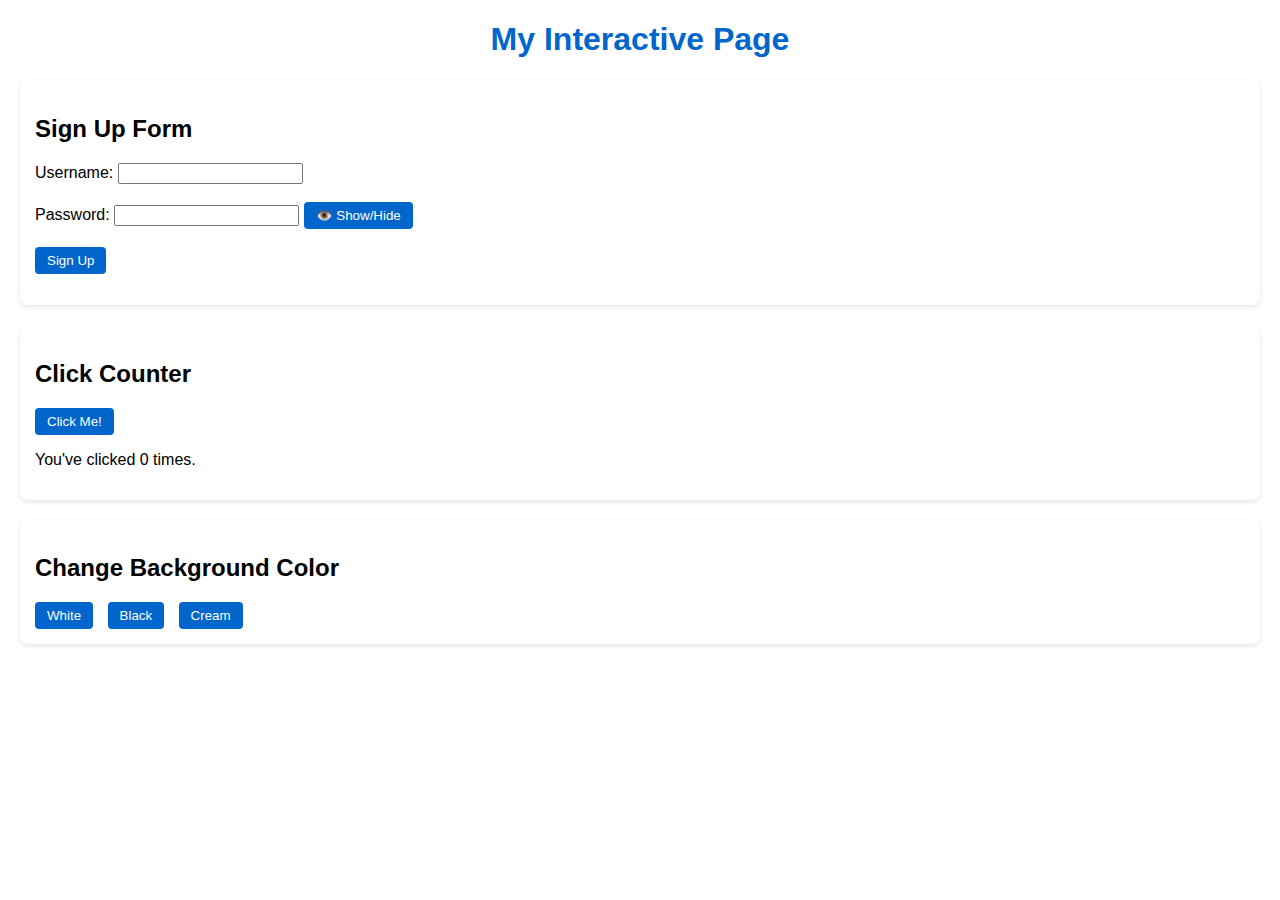
<file: webdev/week-6/index.html>
<!DOCTYPE html>
<html lang="en">
<head>
  <meta charset="UTF-8">
  <title>Interactive Web Page</title>
  <link rel="stylesheet" href="style.css">
</head>
<body>
  <header>
    <h1>My Interactive Page</h1>
  </header>

  <!-- Section 1: Form with integrated password toggle -->
  <section>
    <h2>Sign Up Form</h2>
    <form id="signupForm">
      <label for="username">Username:</label>
      <input type="text" id="username"><br><br>

      <label for="password">Password:</label>
      <input type="password" id="password">
      <button type="button" id="toggleBtn">👁️ Show/Hide</button><br><br>

      <button type="submit">Sign Up</button>
    </form>
    <p id="formMessage"></p>
  </section>

  <!-- Section 2: Click counter -->
  <section>
    <h2>Click Counter</h2>
    <button id="countBtn">Click Me!</button>
    <p>You've clicked <span id="countDisplay">0</span> times.</p>
  </section>

  <!-- Section 3: Background color changer -->
  <section>
    <h2>Change Background Color</h2>
    <button class="colorBtn" data-color="white">White</button>
    <button class="colorBtn" data-color="black">Black</button>
    <button class="colorBtn" data-color="cream">Cream</button>
  </section>

  <script src="script.js"></script>
</body>
</html>
</file>
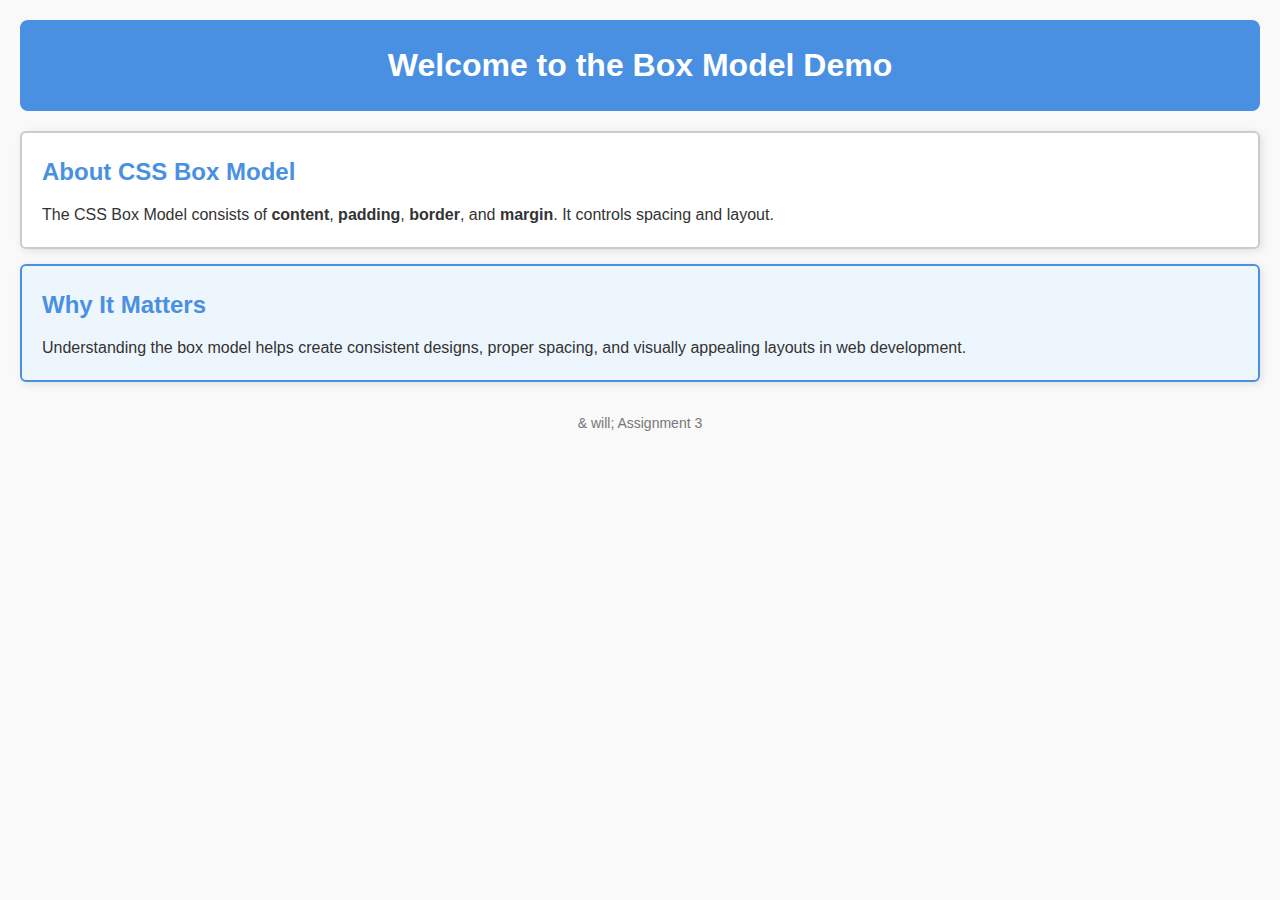
<file: webdev/week3/index.html>
<!DOCTYPE html>
<html lang="en">
<head>
  <meta charset="UTF-8">
  <meta name="viewport" content="width=device-width, initial-scale=1.0">
  <title>Box Model Demo</title>
  
  <link rel="stylesheet" href="styles.css">
</head>
<body>
  <header id="header">
    <h1>Welcome to the Box Model Demo</h1>
  </header>

  <main>
    <section class="card">
      <h2 class="title">About CSS Box Model</h2>
      <p>
        The CSS Box Model consists of <strong>content</strong>, 
        <strong>padding</strong>, <strong>border</strong>, 
        and <strong>margin</strong>. It controls spacing and layout.
      </p>
    </section>

    <section class="card highlight">
      <h2 class="title">Why It Matters</h2>
      <p>
        Understanding the box model helps create consistent designs, 
        proper spacing, and visually appealing layouts in web development.
      </p>
    </section>
  </main>

  <footer>
    <p>& will; Assignment 3</p>
  </footer>
</body>
</html>
</file>
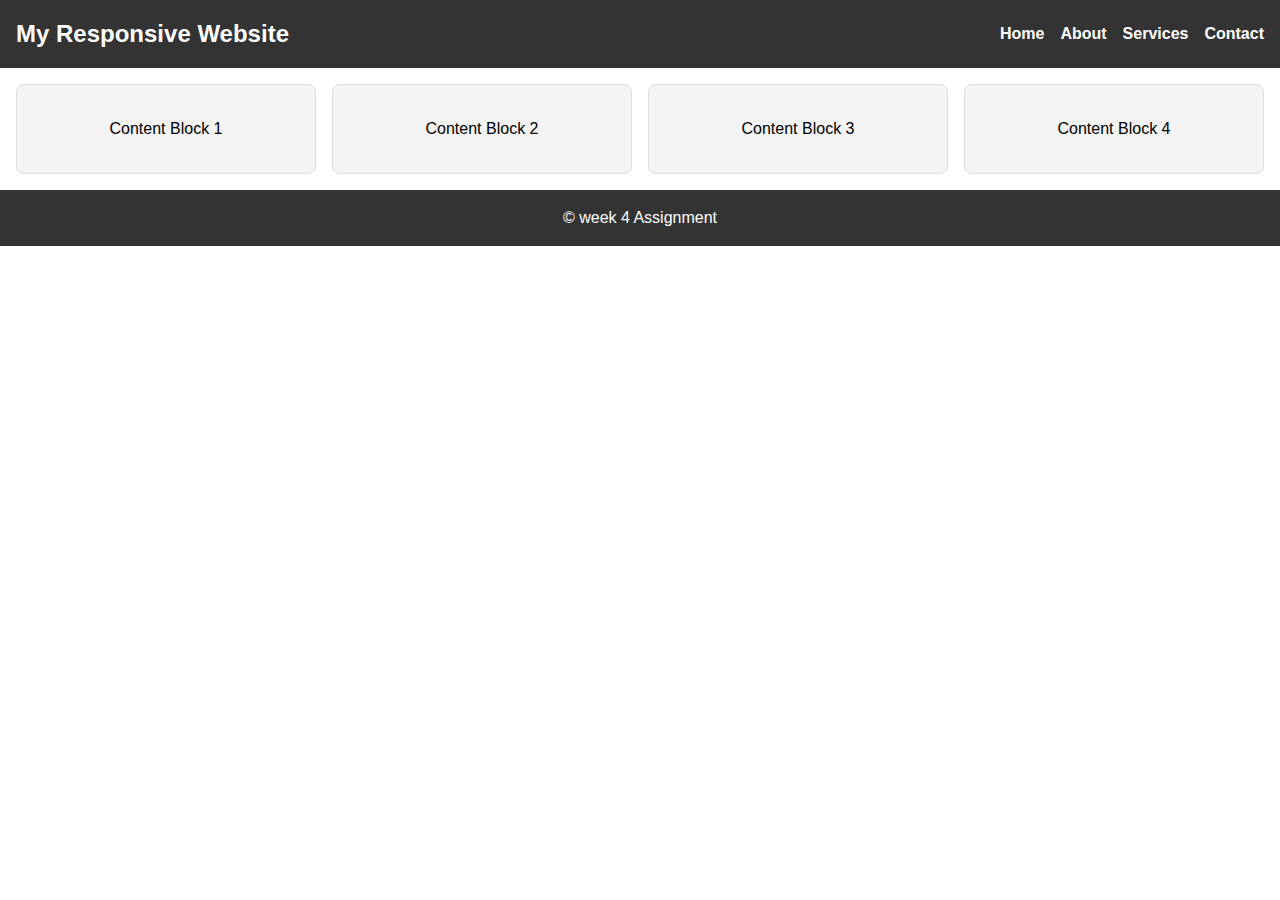
<file: webdev/week4/index.html>
<!DOCTYPE html>
<html lang="en">
<head>
  <meta charset="UTF-8">
  <meta name="viewport" content="width=device-width, initial-scale=1.0">
  <title>Responsive Layout Example</title>
  <link rel="stylesheet" href="style.css">
</head>
<body>
  
  <header class="header">
    <h1>My Responsive Website</h1>
    <nav class="nav">
      <ul>
        <li><a href="#">Home</a></li>
        <li><a href="#">About</a></li>
        <li><a href="#">Services</a></li>
        <li><a href="#">Contact</a></li>
      </ul>
    </nav>
  </header>

  
  <main class="main-grid">
    <article class="card">Content Block 1</article>
    <article class="card">Content Block 2</article>
    <article class="card">Content Block 3</article>
    <article class="card">Content Block 4</article>
  </main>

  
  <footer class="footer">
    <p>&copy; week 4 Assignment</p>
  </footer>
</body>
</html>
</file>
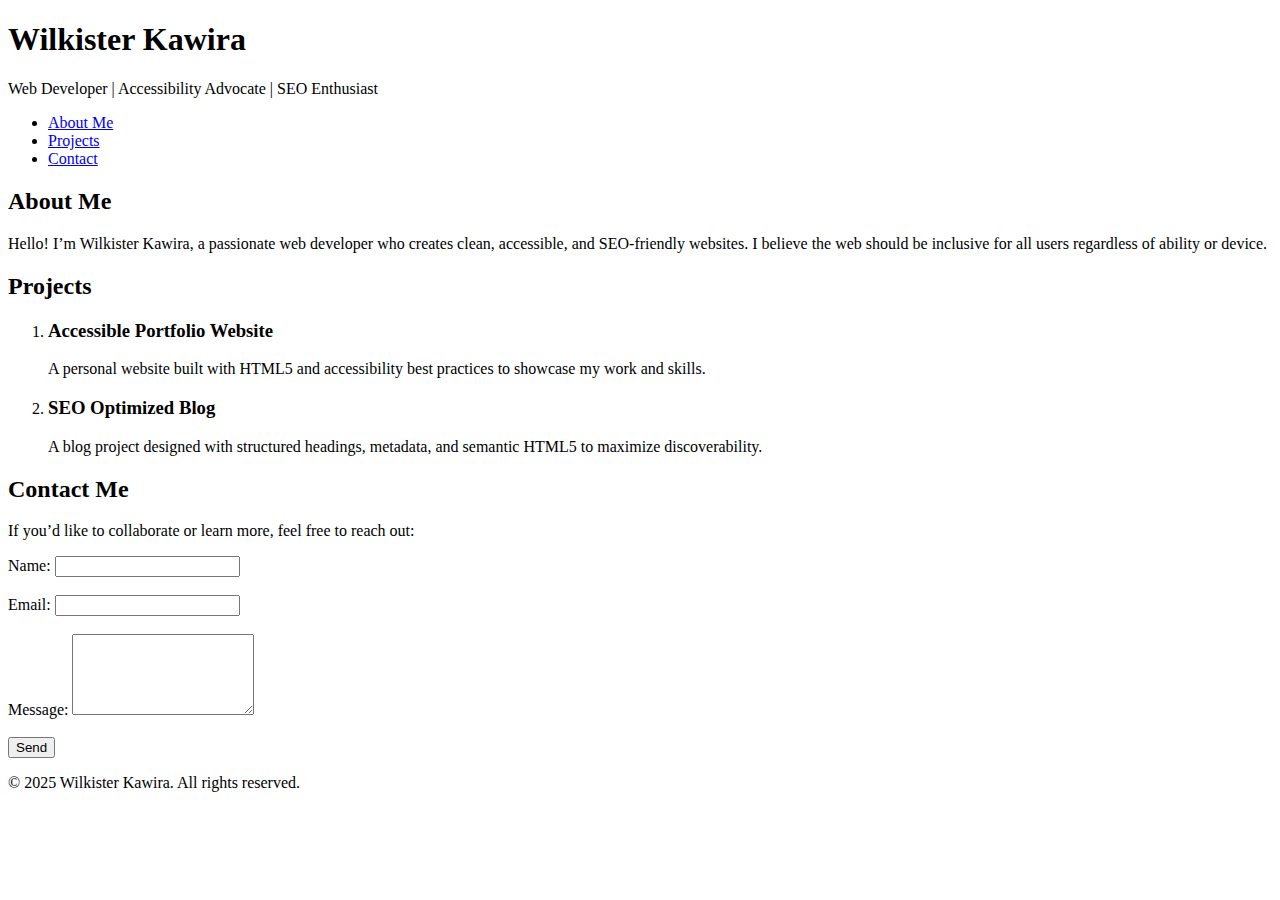
<file: webdev/Assignment1.html>
<!DOCTYPE html>
<html lang="en">
<head>
  <meta charset="UTF-8">
  <meta name="viewport" content="width=device-width, initial-scale=1.0">
  <title>Web Development Assignment 1</title>

  
  <meta name="description" content="Wilkister Kawira - Web developer ">
  <meta name="keywords" content="Wilkister Kawira, web developer, accessible websites, SEO, HTML5 ">
  <meta name="author" content="Wilkister Kawira">
</head>
<body>

  
  <header>
    <h1>Wilkister Kawira</h1>
    <p>Web Developer | Accessibility Advocate | SEO Enthusiast</p>

    <!-- ✅ Navigation landmark -->
    <nav aria-label="Main Navigation">
      <ul>
        <li><a href="#about">About Me</a></li>
        <li><a href="#projects">Projects</a></li>
        <li><a href="#contact">Contact</a></li>
      </ul>
    </nav>
  </header>

  
  <main>
    
    <section id="about" aria-labelledby="about-heading">
      <h2 id="about-heading">About Me</h2>
      <p>Hello! I’m Wilkister Kawira, a passionate web developer who creates clean, accessible, and SEO-friendly websites. I believe the web should be inclusive for all users regardless of ability or device.</p>
    </section>

   
    <section id="projects" aria-labelledby="projects-heading">
      <h2 id="projects-heading">Projects</h2>
      <ol>
        <li>
        <article>
        <h3>Accessible Portfolio Website</h3>
        <p>A personal website built with HTML5 and accessibility best practices to showcase my work and skills.</p>
      </article>
        </li>
        <li>
        <article>
        <h3>SEO Optimized Blog</h3>
        <p>A blog project designed with structured headings, metadata, and semantic HTML5 to maximize discoverability.</p>
      </article>
        </li>
      </ol>
    </section>


    <section id="contact" aria-labelledby="contact-heading">
      <h2 id="contact-heading">Contact Me</h2>
      <p>If you’d like to collaborate or learn more, feel free to reach out:</p>
     
      <form action="#" method="post">
        <label for="name">Name:</label>
        <input type="text" id="name" name="name" required>

        <br><br>

        <label for="email">Email:</label>
        <input type="email" id="email" name="email" required>

        <br><br>

        <label for="message">Message:</label>
        <textarea id="message" name="message" rows="5" required></textarea>

        <br><br>

        <button type="submit">Send</button>
      </form>
    </section>
  </main>

  
  <footer>
    <p>&copy; 2025 Wilkister Kawira. All rights reserved.</p>
  </footer>

</body>
</html>
</file>
<file: webdev/week-6/style.css>
body {
  font-family: Arial, sans-serif;
  margin: 20px;
  background: white;
  color: black;
  transition: all 0.3s ease; /* smooth color change */
}

h1 {
  text-align: center;
  color: #0066cc;
}

section {
  margin: 20px 0;
  padding: 15px;
  border-radius: 8px;
  box-shadow: 0 2px 5px rgba(0,0,0,0.1);
  transition: all 0.3s ease;
}

button {
  padding: 6px 12px;
  border: none;
  border-radius: 4px;
  background: #0066cc;
  color: white;
  cursor: pointer;
  transition: background 0.3s ease;
}

button:hover {
  background: #004a99;
}

.colorBtn {
  margin-right: 10px;
}
</file>
<file: webdev/week3/styles.css>
* {
  margin: 0;
  padding: 0;
  box-sizing: border-box;
}


body {
  font-family: Arial, sans-serif;
  line-height: 1.6;
  background-color: #f9f9f9;
  color: #333;
  padding: 20px;
}


#header {
  text-align: center;
  padding: 20px;
  margin-bottom: 20px;
  background-color: #4a90e2;
  color: white;
  border-radius: 8px;
}


.card {
  background-color: white;
  border: 2px solid #ccc;    
  padding: 20px;             
  margin: 15px 0;            
  border-radius: 6px;
  box-shadow: 2px 2px 8px rgba(0,0,0,0.1);
}


.title {
  margin-bottom: 10px;
  color: #4a90e2;
}


.highlight {
  border-color: #4a90e2;
  background-color: #eef6fd;
}

/* Footer */
footer {
  text-align: center;
  padding: 10px;
  margin-top: 20px;
  font-size: 14px;
  color: #777;
}
</file>
<file: webdev/week4/style.css>
* {
  margin: 0;
  padding: 0;
  box-sizing: border-box;
}

body {
  font-family: Arial, sans-serif;
  line-height: 1.5;
}


.header {
  display: flex;                 
  justify-content: space-between;
  align-items: center;
  background-color: #333;
  color: white;
  padding: 1rem;
}

.header h1 {
  font-size: 1.5rem;
}

.nav ul {
  list-style: none;
  display: flex;
  gap: 1rem;
}

.nav a {
  color: white;
  text-decoration: none;
  font-weight: bold;
}

.nav a:hover {
  text-decoration: underline;
}


.main-grid {
  display: grid;
  grid-template-columns: repeat(4, 1fr); 
  gap: 1rem;
  padding: 1rem;
}

.card {
  background: #f4f4f4;
  border: 1px solid #ddd;
  padding: 2rem;
  text-align: center;
  border-radius: 8px;
}


.footer {
  background: #333;
  color: white;
  text-align: center;
  padding: 1rem;
}

@media (max-width: 900px) {
  .main-grid {
    grid-template-columns: repeat(2, 1fr); 
  }
}


@media (max-width: 600px) {
  .header {
    flex-direction: column; 
    text-align: center;
  }

  .nav ul {
    flex-direction: column; 
  }

  .main-grid {
    grid-template-columns: 1fr; 
  }
}
</file>
